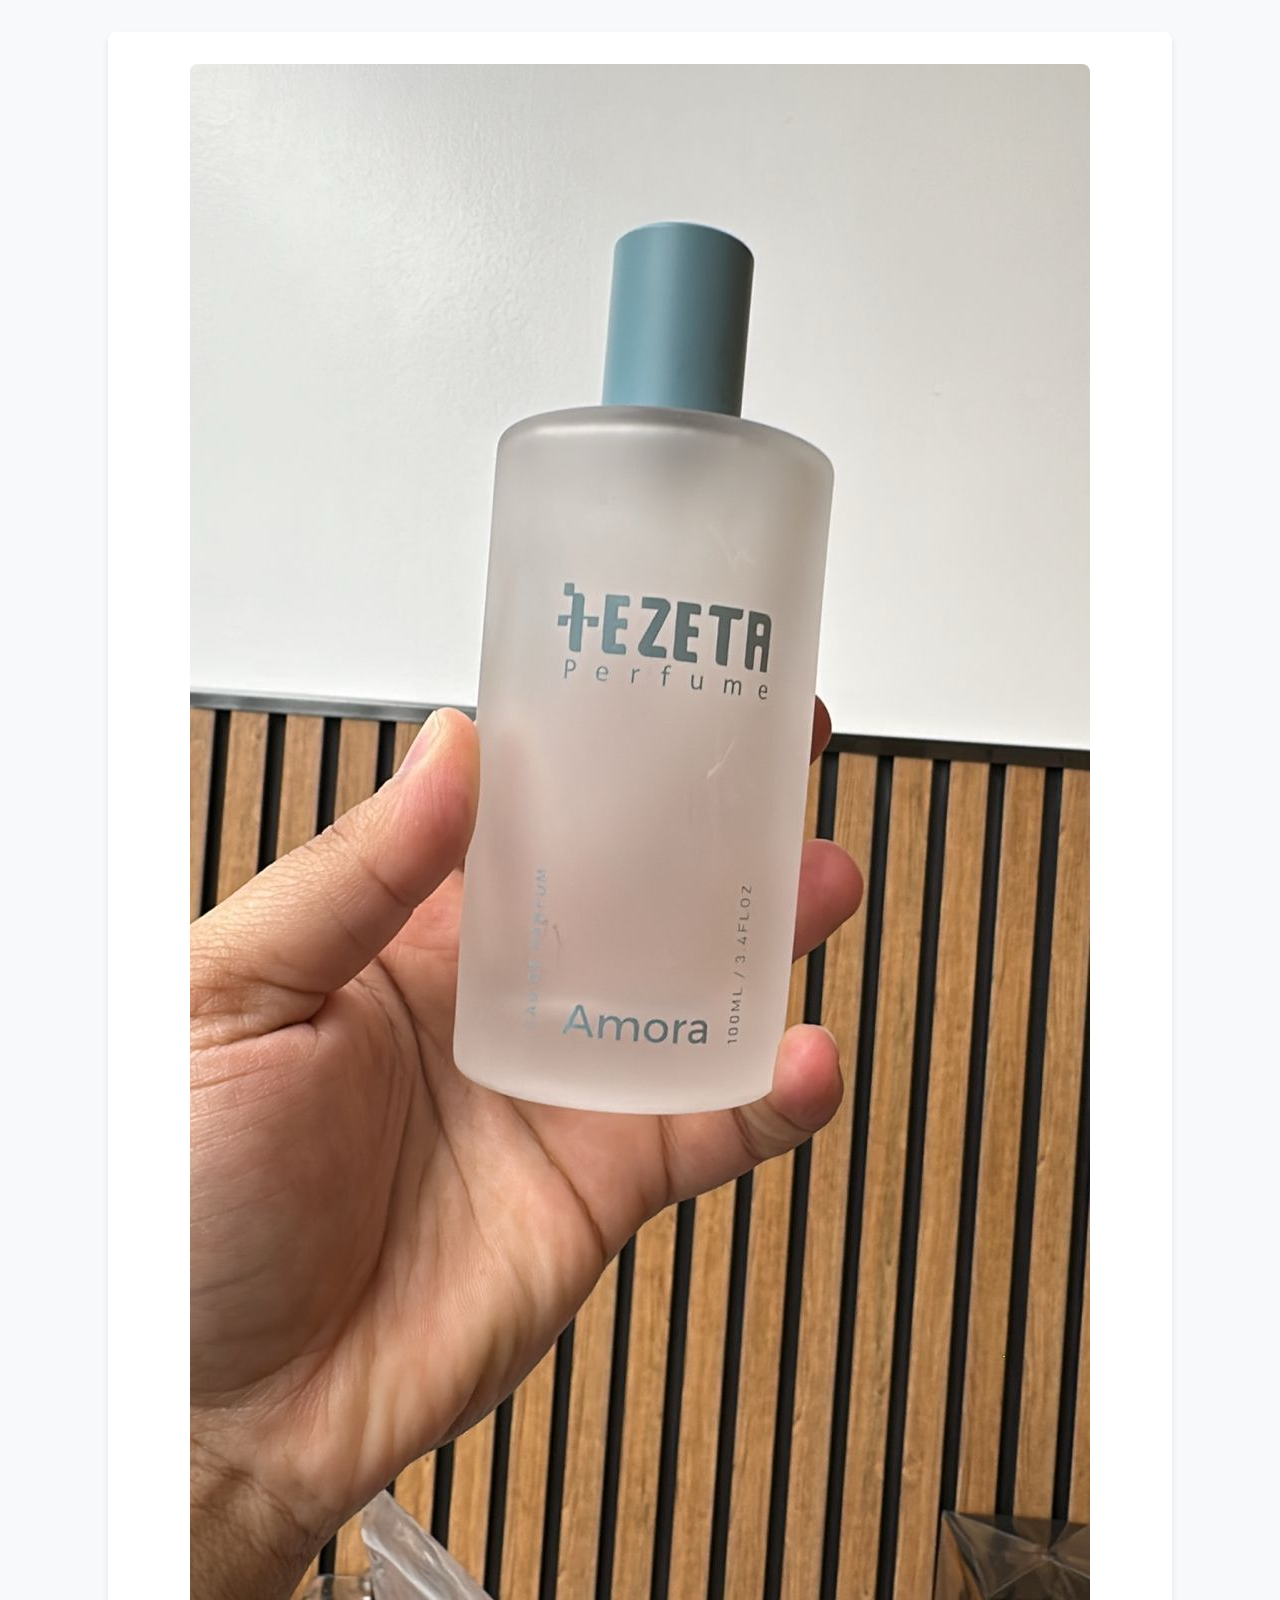
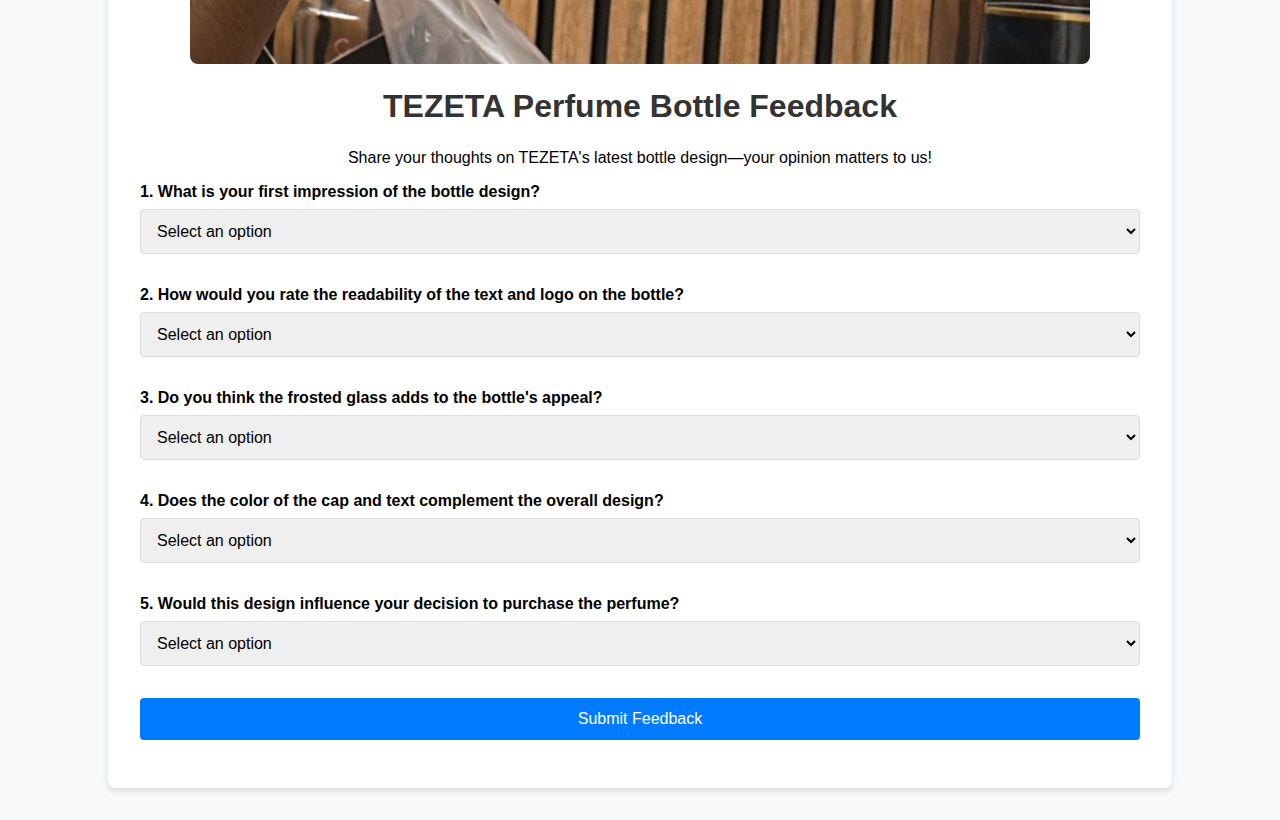
<file: index.html>
<!DOCTYPE html>
<html lang="en">
<head>
    <meta charset="UTF-8">
    <meta name="viewport" content="width=device-width, initial-scale=1.0">
    <title>TEZETA Feedback Form</title>
    <link rel="stylesheet" href="styles.css">
</head>
<body>
    <div class="container">
        <img src="images/image.jpeg" alt="Survey Image" class="survey-image">
        <h1 class="text-center">TEZETA Perfume Bottle Feedback</h1>
        <p class="text-center">Share your thoughts on TEZETA's latest bottle design—your opinion matters to us!</p>
        <form id="feedbackForm">
            <div class="form-group">
                <label for="impression">1. What is your first impression of the bottle design?</label>
                <select name="impression" id="impression" required>
                    <option value="" disabled selected>Select an option</option>
                    <option value="Elegant">Elegant</option>
                    <option value="Minimalistic">Minimalistic</option>
                    <option value="Modern">Modern</option>
                    <option value="Unappealing">Unappealing</option>
                </select>
            </div>

            <div class="form-group">
                <label for="readability">2. How would you rate the readability of the text and logo on the bottle?</label>
                <select name="readability" id="readability" required>
                    <option value="" disabled selected>Select an option</option>
                    <option value="Very clear">Very clear</option>
                    <option value="Somewhat clear">Somewhat clear</option>
                    <option value="Hard to read">Hard to read</option>
                </select>
            </div>

            <div class="form-group">
                <label for="frostedGlass">3. Do you think the frosted glass adds to the bottle's appeal?</label>
                <select name="frostedGlass" id="frostedGlass" required>
                    <option value="" disabled selected>Select an option</option>
                    <option value="Yes, it feels premium">Yes, it feels premium</option>
                    <option value="Neutral, it’s okay">Neutral, it’s okay</option>
                    <option value="No, it doesn’t stand out">No, it doesn’t stand out</option>
                </select>
            </div>

            <div class="form-group">
                <label for="capAndText">4. Does the color of the cap and text complement the overall design?</label>
                <select name="capAndText" id="capAndText" required>
                    <option value="" disabled selected>Select an option</option>
                    <option value="Yes, perfectly">Yes, perfectly</option>
                    <option value="Somewhat, could be better">Somewhat, could be better</option>
                    <option value="No, it feels mismatched">No, it feels mismatched</option>
                </select>
            </div>

            <div class="form-group">
                <label for="purchaseDecision">5. Would this design influence your decision to purchase the perfume?</label>
                <select name="purchaseDecision" id="purchaseDecision" required>
                    <option value="" disabled selected>Select an option</option>
                    <option value="Yes, I’d buy it based on the design">Yes, I’d buy it based on the design</option>
                    <option value="Maybe, depends on the scent and price">Maybe, depends on the scent and price</option>
                    <option value="No, the design isn’t appealing enough">No, the design isn’t appealing enough</option>
                </select>
            </div>

            <button type="submit" class="btn">Submit Feedback</button>
        </form>
    </div>
    <script src="script.js"></script>
</body>
</html>
</file>
<file: styles.css>
body {
    font-family: Arial, sans-serif;
    margin: 0;
    padding: 0;
    background-color: #f8f9fa;
}

.container {
    max-width: 1000px;
    margin: 2rem auto;
    background: #ffffff;
    border-radius: 8px;
    box-shadow: 0 4px 6px rgba(0, 0, 0, 0.1);
    padding: 2rem;
}

h1 {
    font-size: 2rem;
    color: #333;
    text-align: center;
    margin-bottom: 1.5rem;
}

h2 {
    font-size: 1.5rem;
    color: #333;
    text-align: center;
    margin-top: 2rem;
    margin-bottom: 1rem;
}

.text-center {
    text-align: center;
}

.form-group {
    margin-bottom: 1rem;
}

label {
    display: block;
    font-weight: bold;
    margin-bottom: 0.5rem;
}

select, input[type="password"], .btn {
    width: 100%;
    padding: 0.75rem;
    font-size: 1rem;
    margin-bottom: 1rem;
    border: 1px solid #ddd;
    border-radius: 4px;
}

input[type="password"] {
    box-sizing: border-box;
}

.btn {
    background-color: #007bff;
    color: white;
    cursor: pointer;
    border: none;
    transition: background-color 0.3s ease;
}

.btn:hover {
    background-color: #0056b3;
}

table {
    width: 100%;
    border-collapse: collapse;
    margin-top: 2rem;
}

th, td {
    border: 1px solid #ddd;
    padding: 0.75rem;
    text-align: center;
}

th {
    background-color: #f2f2f2;
}

.survey-image {
    display: block;
    margin: 0 auto 1.5rem auto;
    max-width: 100%;
    height: auto;
    border-radius: 8px;
}

.charts {
    display: flex;
    flex-wrap: wrap;
    justify-content: space-around;
    gap: 2rem;
    margin-top: 2rem;
}

.charts canvas {
    max-width: 45%;
    height: auto;
}

@media (max-width: 768px) {
    .charts canvas {
        max-width: 100%;
    }
}
</file>
